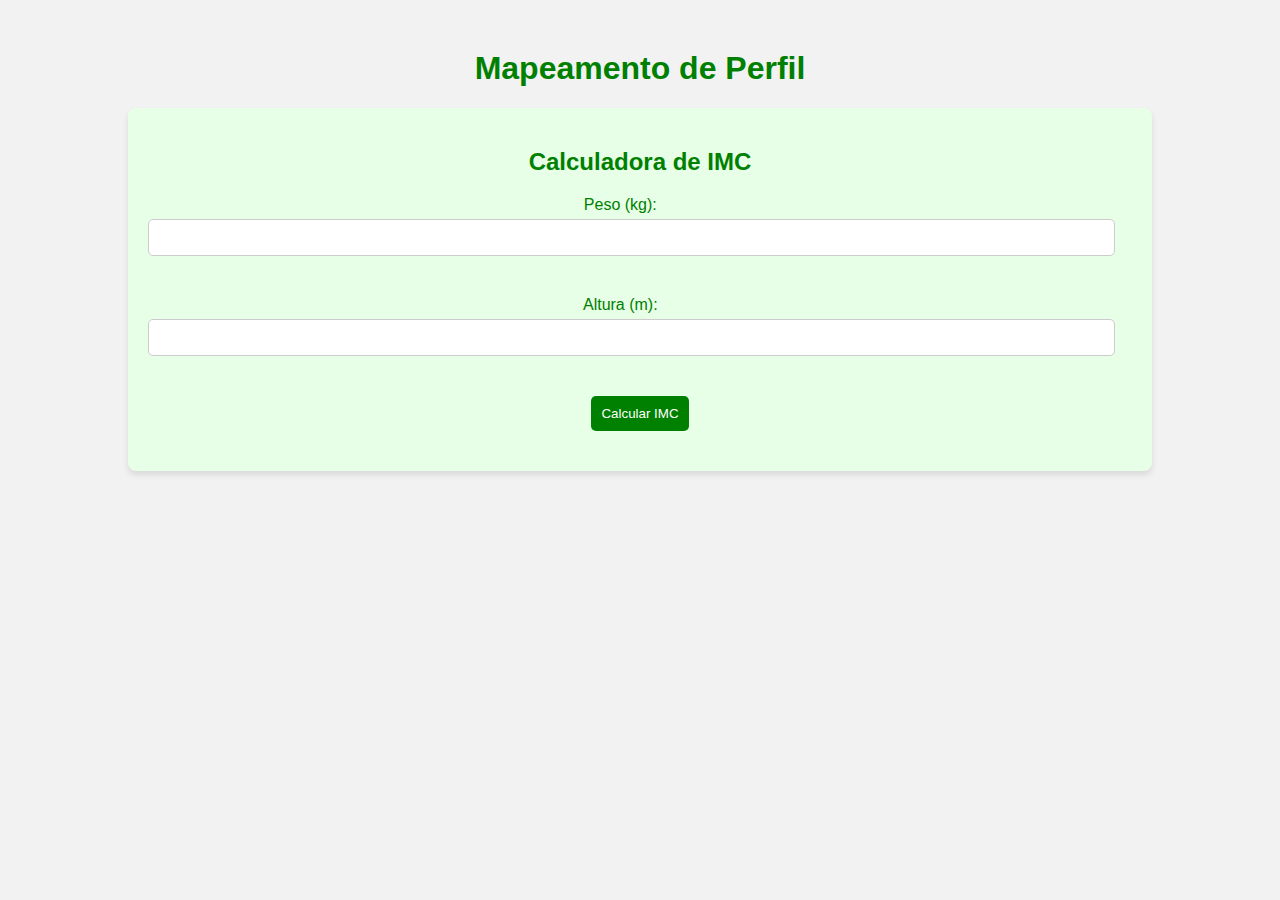
<file: calculadora.html>
<!DOCTYPE html>
<html lang="en">
<head>
    <meta charset="UTF-8">
    <meta name="viewport" content="width=device-width, initial-scale=1.0">
    <title>Mapeamento de Perfil</title>
    <link rel="stylesheet" href="calculadora.css">
</head>
<body>
    <div class="container">
        <h1>Mapeamento de Perfil</h1>
        <div class="calculator">
            <h2>Calculadora de IMC</h2>
            <form id="imcForm">
                <div class="form-group">
                    <label for="weight">Peso (kg):</label>
                    <input type="number" id="weight" name="weight"  min = "0" step="0.01" required>
                </div>
                <div class="form-group">
                    <label for="height">Altura (m):</label>
                    <input type="number" id="height" name="height" min = "0" step="0.01" required>
                </div>
                <div class="button">
                    <button type="submit">Calcular IMC</button>
                </div>               
            </form>
            <div id="result"></div>
        </div>
    </div>

    <script src="calculadora.js"></script>
</body>
</html>
</file>
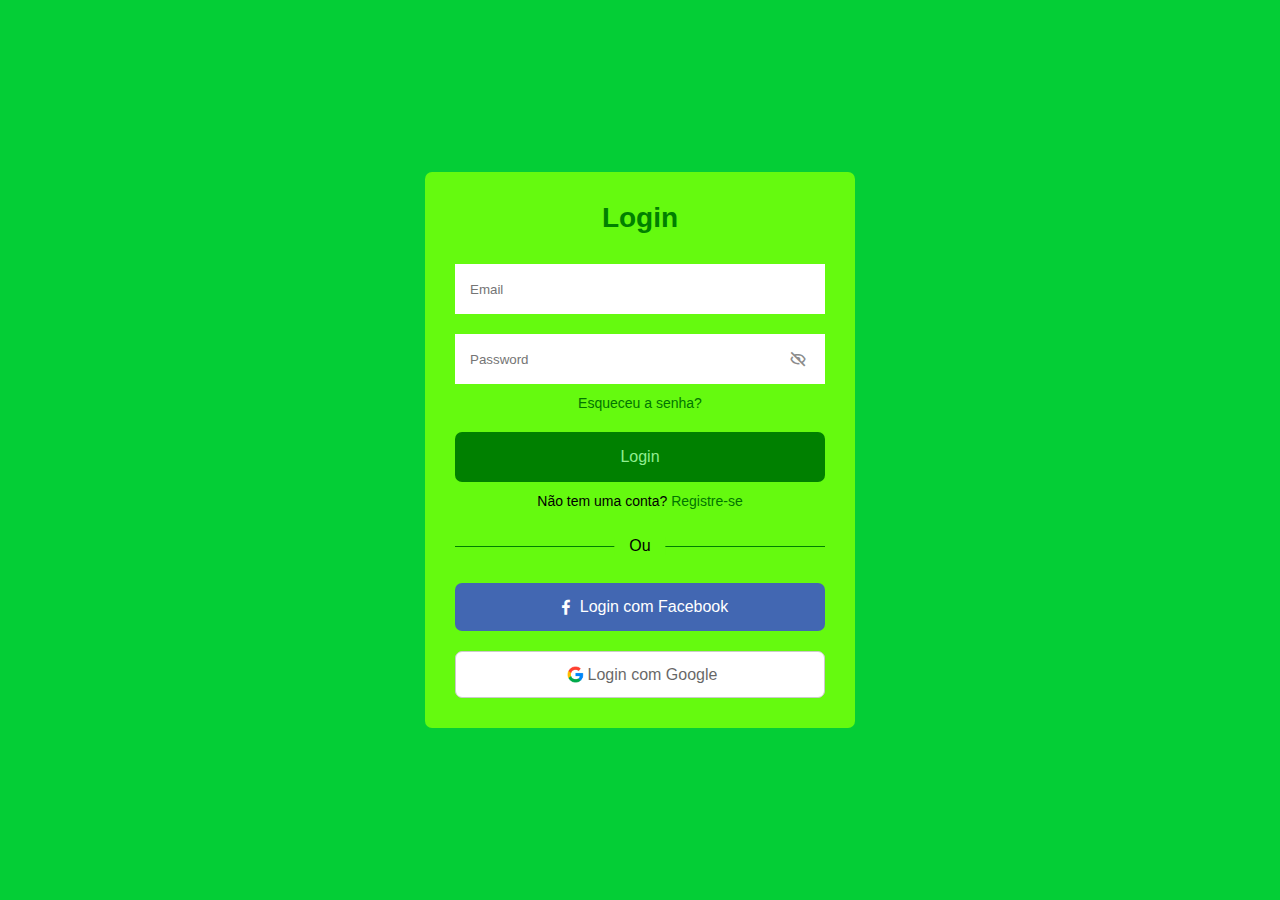
<file: login.html>
<!DOCTYPE html>
<html>
<head>
    <title>Login</title>
    <link rel="stylesheet" type="text/css" href="login.css">
    <link href="https://unpkg.com/boxicons@2.1.2/css/boxicons.min.css" rel = "stylesheet">
</head>
<body>
 <section class="container forms">
    <div class="form login">
        <div class="form-content">
            <header>Login</header>

            <form action="#">
                <div class="field input-field">
                    <input type="email"  placeholder="Email" class="input">
                </div>

                <div class="field input-field">
                    <input type="password"  placeholder="Password" class="password">
                    <i class="bx bx-hide eye-icon"></i>
                </div>

                <div class="form-link">
                    <a href="#" class="esqueceu-senha">Esqueceu a senha?</a>
                </div>

                <div class="field button-field">
                    <button>Login</button>
                </div>

                <div class="form-link">
                    <span>Não tem uma conta? </span><a href="#" class="link registro-link">Registre-se</a>
                </div>
            </form>
        </div>
        <div class="linha"></div>
        <div class="opcoes-login">
            <a href="#" class="campo facebook">
                <i class="bx bxl-facebook facebook-icon"></i>
                <span>Login com Facebook</span>
            </a>
        </div>
        
        <div class="opcoes-login">
            <a href="#" class="campo google">
                <img src="google.jpg" alt="" class="google-img">
                <span>Login com Google</span>
            </a>
        </div>

    </div>

    <!-- Aba de Registro-->

    <div class="form registro">
        <div class="form-content">
            <header>Registre-se</header>

            <form action="#">
                <div class="field input-field">
                    <input type="email"  placeholder="Email" class="input">
                </div>

                <div class="field input-field">
                    <input type="password"  placeholder="Password" class="password">
                    <i class="bx bx-hide eye-icon"></i>
                </div>

                <div class="field input-field">
                    <input type="password"  placeholder="Password" class="password">
                    <i class="bx bx-hide eye-icon"></i>
                </div>



                <div class="field button-field">
                    <button>Registrar</button>
                </div>

                <div class="form-link">
                    <span>Já tem uma conta? </span><a href="#" class="link login-link">Login</a>
                </div>
            </form>
        </div>
        <div class="linha"></div>
        <div class="opcoes-login">
            <a href="#" class="campo facebook">
                <i class="bx bxl-facebook facebook-icon"></i>
                <span>Login com Facebook</span>
            </a>
        </div>
        
        <div class="opcoes-login">
            <a href="#" class="campo google">
                <img src="google.jpg" alt="" class="google-img">
                <span>Login com Google</span>
            </a>
        </div>

    </div>
 </section>
</body>
<script src="login.js"></script>
</html>
</file>
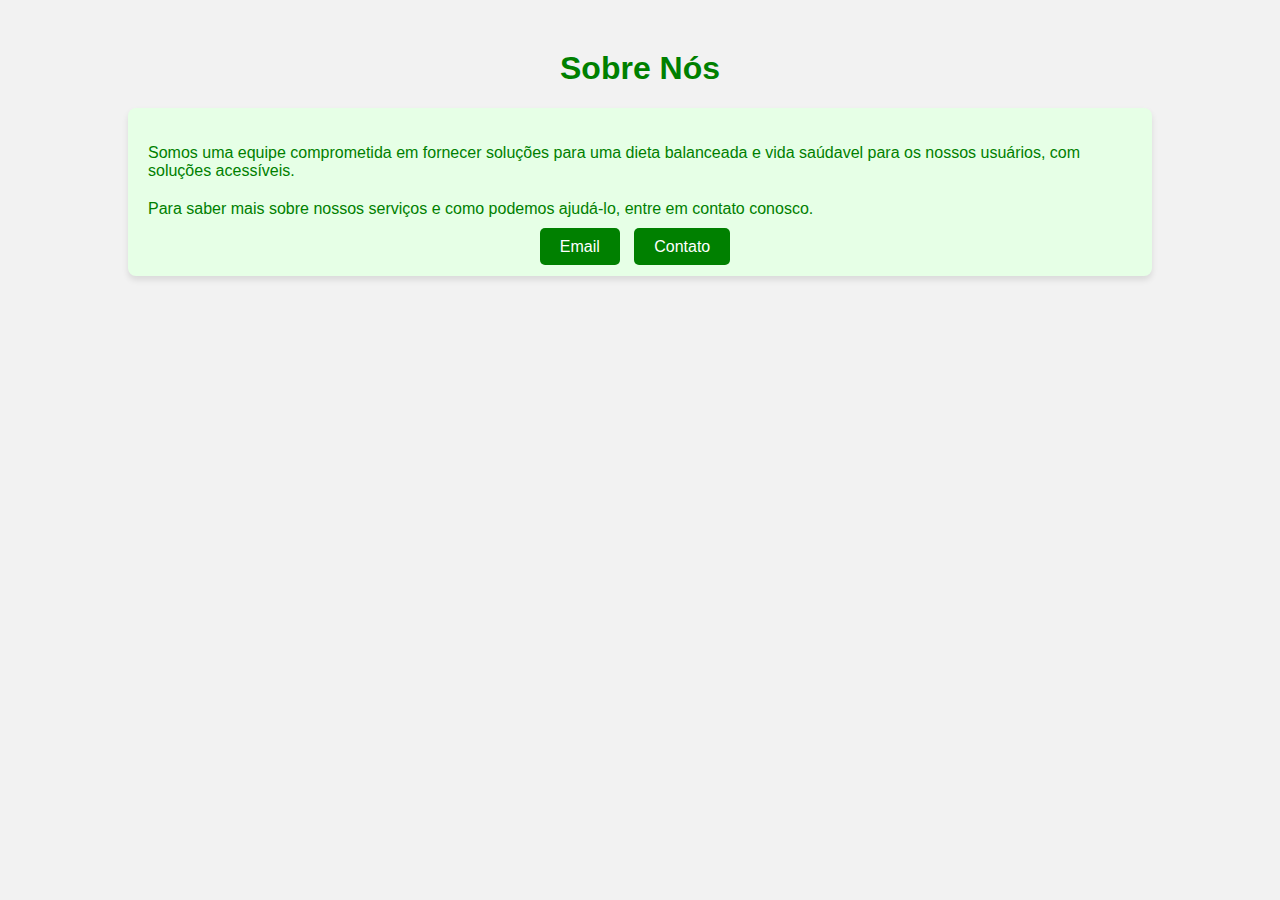
<file: sobrenos.html>
<!DOCTYPE html>
<html lang="en">
<head>
    <meta charset="UTF-8">
    <meta name="viewport" content="width=device-width, initial-scale=1.0">
    <title>Sobre Nós</title>
    <link rel="stylesheet" href="sobrenos.css">
</head>
<body>
    <div class="container">
        <h1>Sobre Nós</h1>
        <div class="content">
            <p>Somos uma equipe comprometida em fornecer soluções para uma dieta balanceada e vida saúdavel para os nossos usuários, com soluções acessíveis.</p>
            <p>Para saber mais sobre nossos serviços e como podemos ajudá-lo, entre em contato conosco.</p>
            <div class="contact-buttons">
                <a href="mailto:techfood@gmail.com" class="button" >Email</a>
                <a href="https://wa.me/5531994437745"class="button">Contato</a>
            </div>
        </div>
    </div>

    
</body>
</html>
</file>
<file: calculadora.css>
body {
    margin: 0;
    padding: 0;
    font-family: Arial, sans-serif;
    background-color: #f2f2f2;
}

.container {
    width: 80%;
    margin: 50px auto;
}

h1 {
    text-align: center;
    color: #008000;
}

.calculator {
    background-color: #e6ffe6;
    padding: 20px;
    border-radius: 8px;
    box-shadow: 0 4px 6px rgba(0, 0, 0, 0.1);
}

h2 {
    text-align: center;
    color: #008000;
}

.form-group {
    margin-bottom: 40px;
    width: 96%;   
}

label {
    text-align: center;
    display: block;
    margin-bottom: 5px;
    color: #008000;
}

input[type="number"] {
    width: 100%;
    padding: 10px;
    border: 1px solid #ccc;
    border-radius: 5px;
}

.button {
   margin-left: auto;
   margin-right: auto;
   max-width: fit-content;
   
}

button {
    size: 500px;
    padding: 10px;
    background-color: #008000;
    color: white;
    border: none;
    border-radius: 5px;
    cursor: pointer;
}

button:hover {
    background-color: #005200;
}

#result {
    margin-top: 20px;
    text-align: center;
    color: #008000;
}

input::-webkit-outer-spin-button,
input::-webkit-inner-spin-button {
    -webkit-appearance: none;
    margin: 0;
}
</file>
<file: login.css>
*{
    margin: 0;
    padding: 0;
    box-sizing: border-box;
    font-family: Arial, sans-serif;
}

body{
    background-color: rgb(4, 206, 54);
}
.container {
    height: 100vh;
    width: 100%;
   display: flex;
   align-items: center;
   justify-content: center;
   column-gap: 30px;
}

.form {
    position: absolute;
    max-width:430px;
    width:100%;
    padding: 30px;
    border-radius:7px;
    background: rgb(101, 250, 15);
}

.form.registro {
    opacity: 0;
    pointer-events: none;
}

.forms.show-registro .form.registro{
    opacity: 1;
    pointer-events: auto;
}

.forms.show-registro .form.login{
    opacity: 0;
    pointer-events: none;
}

header{
    font-size: 28px;
    font-weight: 600;
    color: green;
    text-align: center;
}

form{
    margin-top: 30px;
}

.form .field{
    position: relative;
    height: 50px;
    width: 100%;
    margin-top: 20px;
    border-radius: 7px;
}
.field button {
    color: lightgreen;
    background-color: green;
    height: 100%;
    width: 100%;
    border: none;
    font-size: 16px;
    font-weight: 400;
    border-radius: 7px;
    transition: all 0.3 ease;
    cursor: pointer;
}
.field button:hover {
    background-color: rgb(2, 99, 2);
}
.field input {
    outline: none;
    padding: 0 15px;
    border: 1px solid #cacaca;
    height: 100%;
    width: 100%;
    border: none;
}

.field input:focus {
    border-bottom-width: 2px;
}

.eye-icon {
    position: absolute;
    top: 50%;
    right: 5%;
    transform: translateY(-50%);
    font-size: 18px;
    color: #8b8b8b;
    cursor: pointer;
}

.form-link {
    text-align: center;
    margin-top: 10px;
}

.form-link span {
    font-size: 14px;
    font-weight: 400;
}

.form-link a {
    font-size: 14px;
    font-weight: 400;
}

.form a {
    color: rgb(1, 117, 1);
    text-decoration: none;
    
}

.form-content a:hover {
    text-decoration: underline;
}

.linha {
    height: 1px;
    width: 100%;
    margin: 36px 0;
    background-color: green;
}

.linha::before {
    content: "Ou";
    position: absolute;
    left: 50%;
    transform: translate(-50%, -50%);
    background: rgb(101, 250, 15);
    color:black;
    padding: 0 15px;
}

.opcoes-login a {
    display: flex;
    align-items: center;
    justify-content: center;
    border-radius: 7px;
    padding: 10px;
}

a.facebook{
    background-color: #4267b2;
    color: white;
}

a.facebook .facebook-icon{
    height: 28px;
    width: 28px;
    color: white;
    font-size: 20px;
    border-radius: 50%;
    display: flex;   
    align-items: center;
    justify-content: center;
}

img.google-img{
    height: 25px;
    width: 25px;
    object-fit: cover;
}

a.google{
    margin-top: 20px;
    border:  1px solid #cacaca;
    background-color: rgb(255, 255, 255);
}

a.google span {
    font-weight: 500;
    opacity: 0.6;
    color: black;
}

@media screen and (max-width: 400px) {
    .form{
        padding: 15px;
    }
}
</file>
<file: sobrenos.css>
body {
    margin: 0;
    padding: 0;
    font-family: Arial, sans-serif;
    background-color: #f2f2f2;
}

.container {
    width: 80%;
    margin: 50px auto;
}

h1 {
    text-align: center;
    color: #008000;
}

.content {
    background-color: #e6ffe6;
    padding: 20px;
    border-radius: 8px;
    box-shadow: 0 4px 6px rgba(0, 0, 0, 0.1);
}

p {
    margin-bottom: 20px;
    color: #008000;
}

.contact-buttons {
    text-align: center;
}

a.button {
    padding: 10px 20px;
    background-color: #008000;
    color: white;
    text-decoration: none;
    border: none;
    border-radius: 5px;
    margin-right: 10px;
    cursor: pointer;
}

a.button:hover {
    background-color: #005200;
}
</file>
